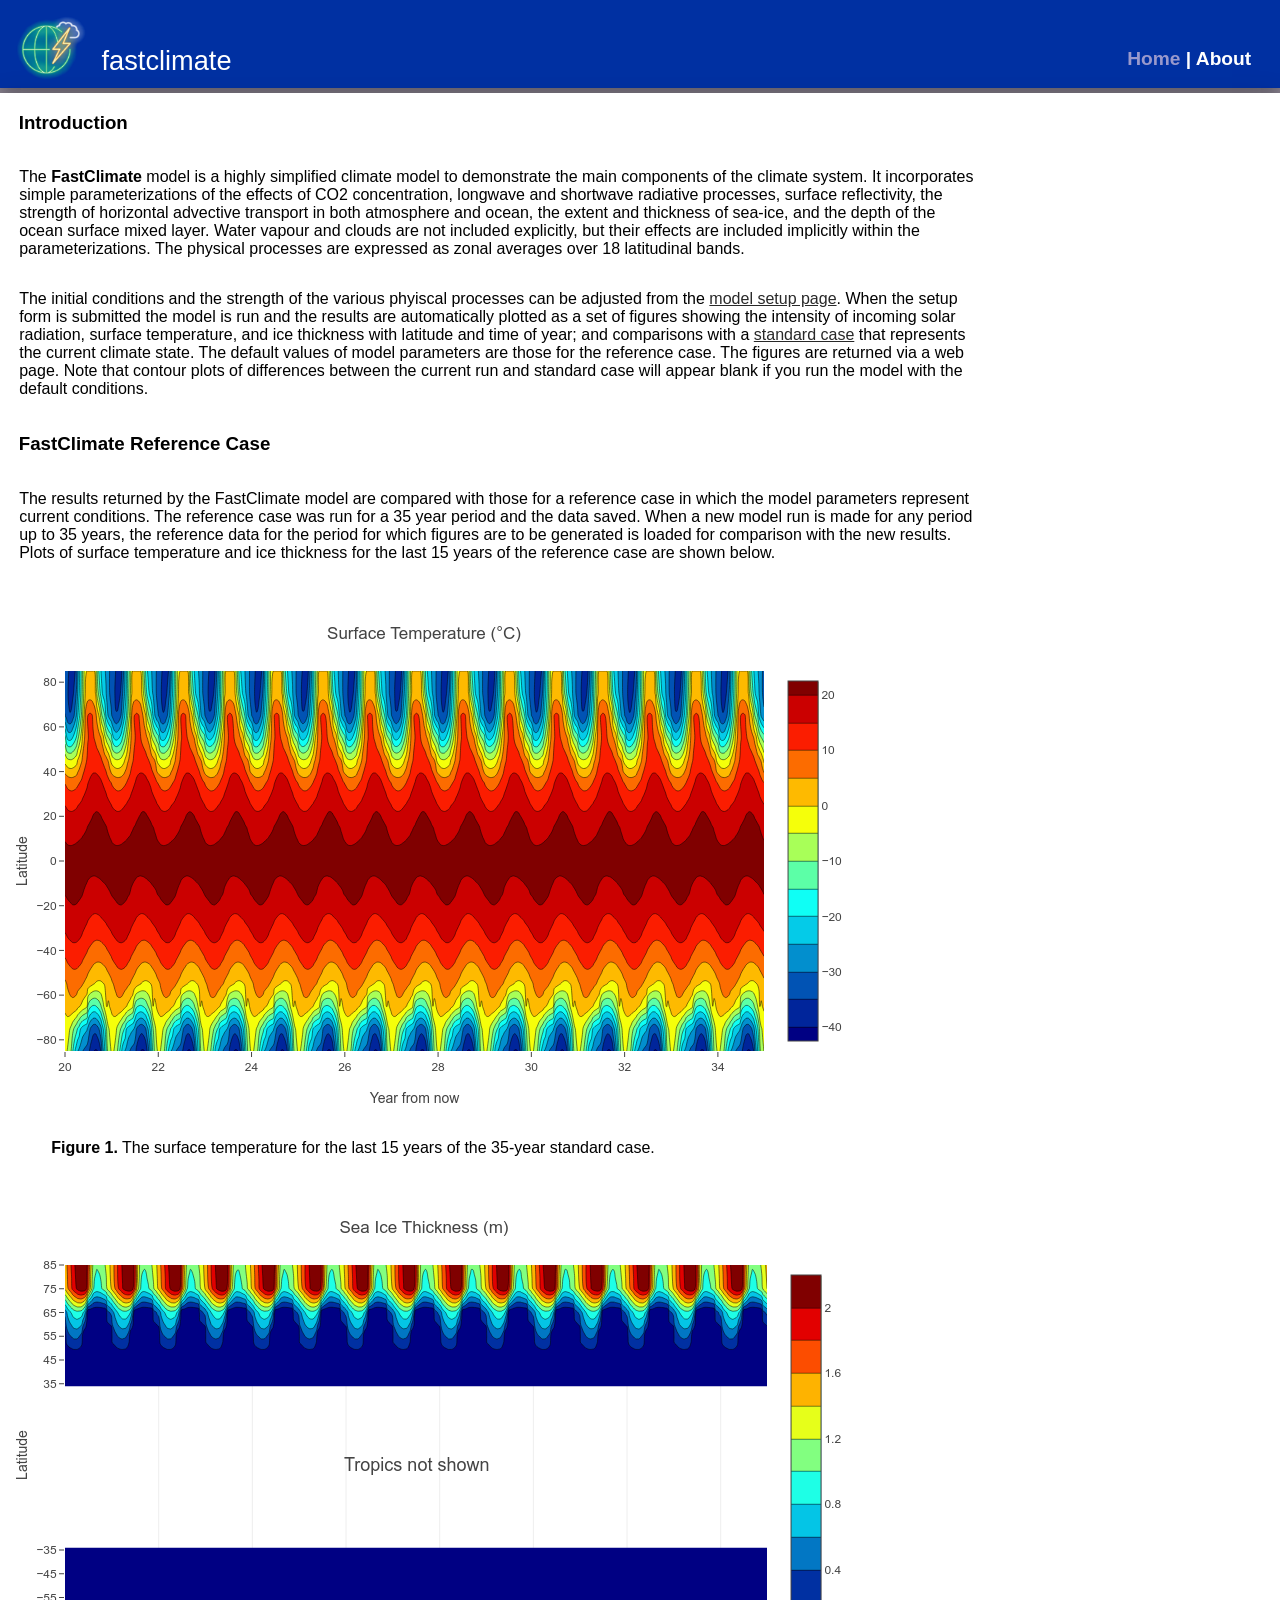
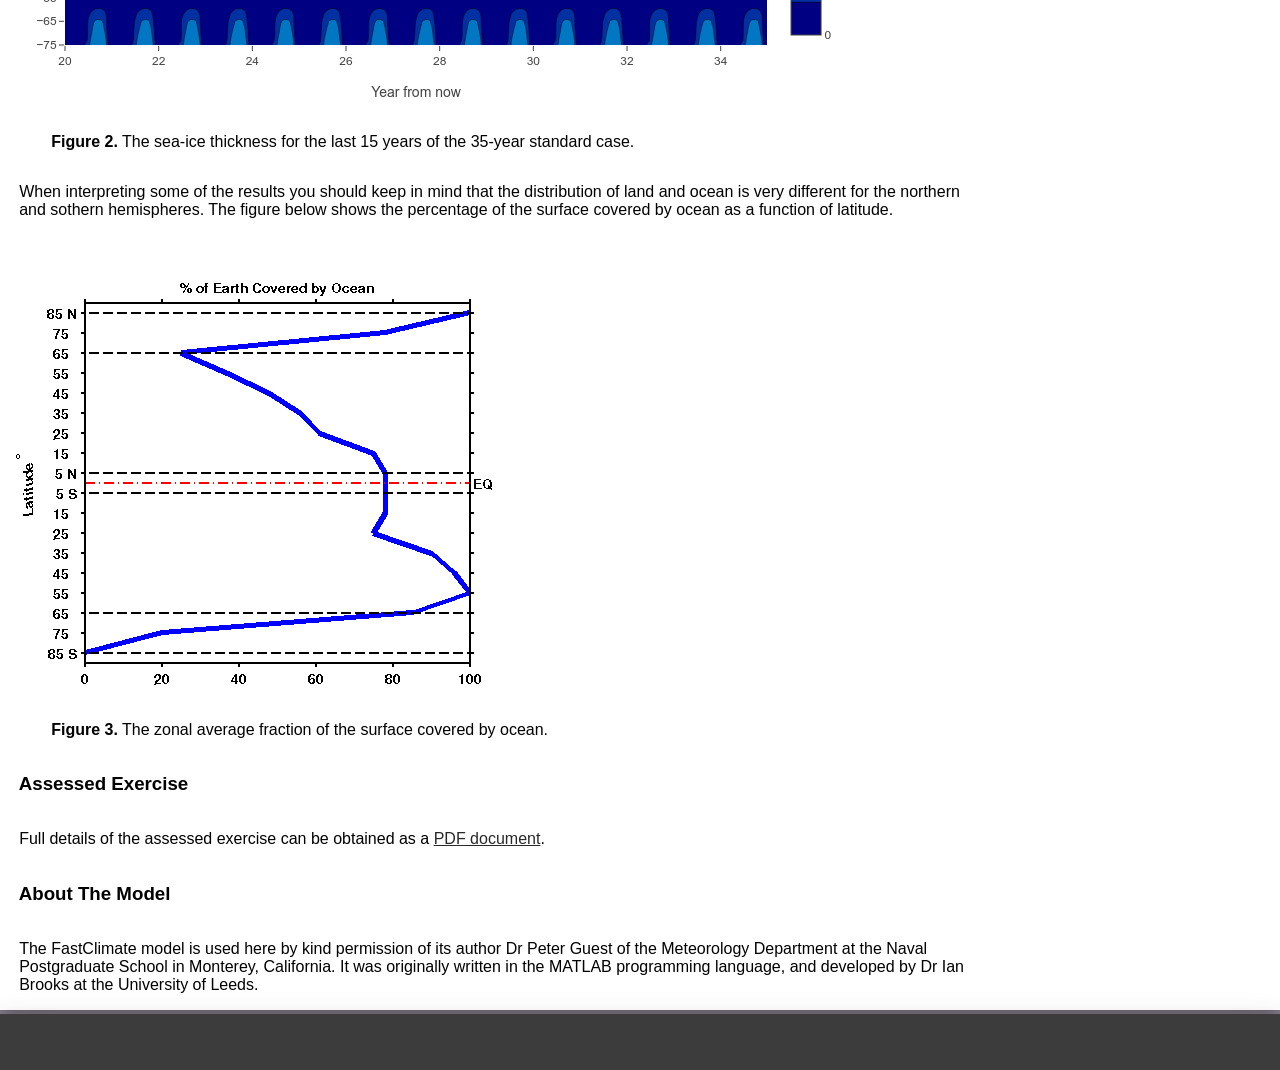
<file: about/index.html>
<!DOCTYPE html>
<!-- html start: __________________________________________________________ -->
<html>
  <!-- head start:_________________________________________________________ -->
  <head>
    <meta http-equiv="content-type"
          content="text/html; charset=utf-8">
    <meta name="viewport"
          content="width=device-width,initial-scale=1">
    <link rel="icon"
          href="../img/icon/icon.png"
          sizes="192x192">
    <!-- title: ___________________________________________________________ -->
    <title id="title">fastclimate - about</title>
    <!-- styles: __________________________________________________________ -->
    <link rel="stylesheet"
          type="text/css"
          href="../css/site.css"
          media="all">
    <!-- meta tags: _______________________________________________________ -->
    <meta id="meta_title"
          name="title"
          content="fastclimate">
    <meta id="meta_desc"
          name="description"
          content="simplified climate model">
    <meta id="twit_card"
          name="twitter:card"
          content="summary">
    <meta id="twit_title"
          name="twitter:title"
          content="fastclimate">
    <meta id="twit_desc"
          name="twitter:description"
          content="simplified climate model">
    <meta id="twit_img"
          name="twitter:image"
          content="https://cemac.github.io/fastclimate/img/icon/icon.png">
    <meta id="og_type"
          name="og:type"
          content="website">
    <meta id="og_title"
          name="og:title"
          content="fastclimate">
    <meta id="og_desc"
          name="og:description"
          content="simplified climate model">
    <meta id="og_img"
          name="og:image"
          content="https://cemac.github.io/fastclimate/img/icon/icon.png">
  <!-- head end:___________________________________________________________ -->
  </head>
  <!-- body start: ________________________________________________________ -->
  <body>
    <!-- container start: _________________________________________________ -->
    <div id="container"
         class="container column">
      <!-- header: ________________________________________________________ -->
      <div id="header"
           class="header row flex_justify flex_no_grow">
        <img id="header_img"
             class="header_image"
             src='../img/logo/logo.png'>
        <div id="header_text"
             class="header_text">
          <span id="title_a">fastclimate</span>
        </div>
        <!-- navigation links: ____________________________________________ -->
        <div id="header_navigation"
             class="header_navigation">
          <a href="../"><span id="link_home">Home</span></a> |
          <span id="link_about">About</span>
        </div>
      </div>
      <!-- content container: _____________________________________________ -->
      <div id="content"
            class="content row">
        <!-- content: _____________________________________________________ -->
        <div id="content_content"
             class="content_content content_about column">
          <!-- about: _____________________________________________________ -->
          <h3 class="content_about_header">Introduction</h3>
          <p>The <b>FastClimate</b> model is a highly simplified climate model to demonstrate the main components of the climate system. It incorporates simple parameterizations of the effects of CO2 concentration, longwave and shortwave radiative processes, surface reflectivity, the strength of horizontal advective transport in both atmosphere and ocean, the extent and thickness of sea-ice, and the depth of the ocean surface mixed layer. Water vapour and clouds are not included explicitly, but their effects are included implicitly within the parameterizations. The physical processes are expressed as zonal averages over 18 latitudinal bands.</p>
          <p>The initial conditions and the strength of the various phyiscal processes can be adjusted from the <a href="../">model setup page</a>. When the setup form is submitted the model is run and the results are automatically plotted as a set of figures showing the intensity of incoming solar radiation, surface temperature, and ice thickness with latitude and time of year; and comparisons with a <a href="#standard_case">standard case</a> that represents the current climate state. The default values of model parameters are those for the reference case. The figures are returned via a web page. Note that contour plots of differences between the current run and standard case will appear blank if you run the model with the default conditions.</p>
          <h3 id="standard_case" class="content_about_header">FastClimate Reference Case</h3>
          <p>The results returned by the FastClimate model are compared with those for a reference case in which the model parameters represent current conditions. The reference case was run for a 35 year period and the data saved. When a new model run is made for any period up to 35 years, the reference data for the period for which figures are to be generated is loaded for comparison with the new results. Plots of surface temperature and ice thickness for the last 15 years of the reference case are shown below.</p>
          <div>
            <img class="about_img flex_grow" src="../img/about/reference_case_surface_temperature.png">
            <p class="about_img_text"><b>Figure 1.</b> The surface temperature for the last 15 years of the 35-year standard case.</p>
          </div>
          <div>
            <img class="about_img flex_grow" src="../img/about/reference_case_sea_ice_thickness.png">
            <p class="about_img_text"><b>Figure 2.</b> The sea-ice thickness for the last 15 years of the 35-year standard case.</p>
          </div>
          <p>When interpreting some of the results you should keep in mind that the distribution of land and ocean is very different for the northern and sothern hemispheres. The figure below shows the percentage of the surface covered by ocean as a function of latitude.</p>
          <div>
            <img class="about_img flex_grow" src="../img/about/ocean_fraction.png">
            <p class="about_img_text"><b>Figure 3.</b> The zonal average fraction of the surface covered by ocean.</p>
          </div>
          <h3 class="content_about_header">Assessed Exercise</h3>
          <p>Full details of the assessed exercise can be obtained as a <a href="Modelling-Exercise.pdf" target="_blank">PDF document</a>.</p>
          <h3 class="content_about_header">About The Model</h3>
          <p>The FastClimate model is used here by kind permission of its author Dr Peter Guest of the Meteorology Department at the Naval Postgraduate School in Monterey, California. It was originally written in the MATLAB programming language, and developed by Dr Ian Brooks at the University of Leeds.</p>
        <!-- content end: _________________________________________________ -->
        </div>
      </div>
      <!-- footer: ________________________________________________________ -->
      <div id="footer"
           class="footer row_wrap flex_end flex_no_grow">
      </div>
    <!-- container end: ___________________________________________________ -->
    </div>
  <!-- body end: __________________________________________________________ -->
  </body>
<!-- html end: ____________________________________________________________ -->
</html>
</file>
<file: css/site.css>
/** flex classes: **/

.row,
.row_wrap,
.column,
.column_wrap {
  display: flex;
  flex: 1 1 auto;
}

.row {
  flex-flow: row nowrap;
}

.row_wrap {
  flex-flow: row wrap;
}

.column {
  flex-flow: column nowrap;
}

.column_wrap {
  flex-flow: column wrap;
}

.flex_center {
  justify-content: center;
}

.flex_start {
  justify-content: flex-start;
}

.flex_end {
  justify-content: flex-end;
}

.flex_justify {
  justify-content: space-between;
}

.flex_grow {
  flex: 1 1 auto;
}

.flex_no_grow {
  flex: 0 1 auto;
}

/** body: **/

body {
  background-color: #938b9a;;
  margin: 0;
  padding: 0;
  font-family: "open Sans", "Arial", "Helvetica", sans-serif;
}

/** headers: **/

h4 a {
  text-decoration: none;
}

/** main container: **/

.container {
  min-height: 100vh;
  max-width: 1850px;
  margin: auto;
}

/** header: **/

.header {
  background-color: #0030a2;
  height: 5.5em;
  box-shadow: 0 0.4em 0.8em 0 rgba(0, 0, 0, 0.2),
              0 0.6em 2em 0 rgba(0, 0, 0, 0.19);
  margin-bottom: auto;
}

.header_image {
  max-height: 4em;
  margin: 1em;
  margin-bottom: 0.5em;
}

.header a {
  color: #80c41c;
  text-decoration: none;
}

@media only screen and (min-width: 1800px) {
  .header {
    margin-top: 0.4em;
    margin-left: 0.3em;
    margin-right: 0.3em;
    border-radius: 1.1em 1.1em 0em 0em;
  }
}

.header_text {
  color: #ffffff;
  font-family: Roboto, sans-serif;
  font-size: 1.7em;
  margin-left: 0em;
  margin-right: 0.2em;
  margin-top: auto;
  margin-bottom: 0.4em;
  flex-basis: 90%;
}

@media only screen and (max-width: 850px) {
  .header_text {
    font-size: 1.4em;
  }
}

@media only screen and (max-width: 500px) {
  .header_text {
    display: none;
  }
}

/** navigation links: **/

.header_navigation {
  color: #ffffff;
  font-size: 1.2em;
  font-weight: bold;
  margin-top: 2.5em;
  margin-right: 1.5em;
  text-align: right;
  text-wrap: nowrap;
}

@media only screen and (max-width: 550px) {
  .header_navigation {
    margin-right: 0.5em;
  }
}

.header_navigation a,
.header_navigation a:visited {
  color: #9999cc;
  font-weight: bold;
  text-decoration: none;
}

.header_navigation a:hover {
  color: #ccccff;
}

/** content: **/

.content {
  color: #000000;
  background-color: #ffffff;
  margin-top: 0.3em;
  margin-bottom: 0.3em;
  box-shadow: 0 0.4em 0.8em 0 rgba(0, 0, 0, 0.2),
              0 0.6em 2em 0 rgba(0, 0, 0, 0.19);
}

@media only screen and (min-width: 1800px) {
  .content {
    margin-left: 0.3em;
    margin-right: 0.3em;
  }
}

.content a,
.content a:visited {
  color: #ffffff;
}

/** text: **/

.content_text {
  margin-left: 2em;
  margin-right: 2em;
  margin-bottom: 1em;
  max-width: 69em;
  padding-right: 0.8em;
  padding-bottom: 1em;
}

.content_text a,
.content_text a:visited {
  color: #ffffff;
}

/** model options: **/

.content_options_header {
  margin-left: 1em;
}

.content_load_input {
  display: none;
}

.content_load_button {
  font-size: 1.1em;
  color: #ffffff;
  background-color: #0030a2;
  border: 1px solid #0030a2;
  padding: 0.5em;
  margin: 0.5em;
  margin-left: 0em;
  margin-bottom: 0.2em;
  cursor: pointer;
}

.content_load_button:focus,
.content_load_button:active,
.content_load_button:hover {
  background-color: #3465eb;
  border: 1px solid #3465eb;
}

.content_load_button:disabled,
.content_load_button[disabled] {
  color: #999999;
  background-color: #e9e9e9;
  border: 1px solid #e9e9e9;
  cursor: auto;
}

.content_load_text {
  margin-top: 0.5em;
}

.content_load_info {
  color: #0030a2;
}

.content_load_error {
  color: #ee3333;
}

.content_option {
  margin: 0.1em;
  font-size: 1.1em;
}

.content_option tt {
  font-size: 1.3em;
  color: #0030a2;
}

.option_header {
  margin: 0em;
  margin-top: 1em;
  margin-bottom: 0.2em;
}

.option_label {
  background-color: #f7f9fb;
  min-width: 48em;
  padding: 0.2em;
  padding-top: 0.3em;
  margin: 0.2em;
  margin-left: 0.1em;
}

@media only screen and (max-width: 1150px) {
  .option_label {
    min-width: 95%;
  }
}

.option_text {
  border-width: 0.1em;
  border-color: #989898;
}

.option_value {
  min-width: 10em;
  padding: 0.2em;
  margin: 0.2em;
  text-align: right;
}

.option_error {
  display: none;
  color: #ee3333;
  padding: 0.2em;
  margin: 0.2em;
  max-width: 45em;
}

.option_note {
  min-width: 35em;
  padding: 0.2em;
  padding-top: 0.3em;
  margin: 0.2em;
  margin-left: 0.1em;
  color: #484848;
  font-size: 1em;
}

.option_note tt {
  font-size: 1.1em;
}

@media only screen and (max-width: 725px) {
  .option_note {
    min-width: 95%;
  }
}

/** model running elements: **/

.content_run_button {
  font-size: 1.1em;
  color: #ffffff;
  background-color: #0030a2;
  border: 1px solid #0030a2;
  padding: 0.5em;
  margin: 0.5em;
  margin-left: 1.5em;
  margin-bottom: 1.5em;
  cursor: pointer;
}

.content_run_button:focus,
.content_run_button:active,
.content_run_button:hover {
  background-color: #3465eb;
  border: 1px solid #3465eb;
}

.content_run_button:disabled,
.content_run_button[disabled] {
  color: #999999;
  background-color: #e9e9e9;
  border: 1px solid #e9e9e9;
  cursor: auto;
}

.content_model_spinner {
  display: none;
  height: 2.1em;
  padding: 0.3em;
  margin: 0.5em;
  margin-left: 3.5em;
  margin-bottom: 1.5em;
}

/** plots: **/

.content_plots {
  margin: 0.5em;
  min-height: 35em;
}

.content_plot_container {
  margin: 0.5em;
  max-width: 49%;
  flex-basis: 33%;
}

.content_plot {
  margin: 0.5em;
  min-height: 35em;
}

@media only screen and (max-width: 900px) {
  .content_plot_container {
    max-width: 99%;
    flex-basis: 51%;
  }
  .content_plot {
    min-height: 30em;
  }
}

.content_plot_text {
  margin: 0.5em;
  margin-left: 3em;
}

.content_plot_text tt {
  font-size: 1.3em;
  color: #0030a2;
}

.label_this {
  color: #ee3333;
}

.label_standard {
  color: #0030a2;
}

.label_Hi1 {
  color: #0030a2;
}

.label_Hi2 {
  color: #1dadc0;
}

.label_Hi3 {
  color: #08a045;
}

.label_Hi4 {
  color: #c733d8;
}

#save_plots_row,
#model_params_row,
#content_save_options {
  margin-top: 2em;
}

.content_save_button {
  font-size: 1.1em;
  color: #ffffff;
  background-color: #0030a2;
  border: 1px solid #0030a2;
  padding: 0.5em;
  margin: 0.5em;
  margin-left: 2.5em;
  margin-bottom: 1.5em;
  cursor: pointer;
}

.content_save_button:focus,
.content_save_button:active,
.content_save_button:hover {
  background-color: #3465eb;
  border: 1px solid #3465eb;
}

.content_save_button:disabled,
.content_save_button[disabled] {
  color: #999999;
  background-color: #e9e9e9;
  border: 1px solid #e9e9e9;
  cursor: auto;
}

/** about: **/

.content_about_header {
  margin-left: 1em;
}

.content_about p {
  margin-left: 1.2em;
  margin-right: 1.2em;
  max-width: 60em;
}

.content_about a:visited,
.content_about a {
  color: #282828;
}

.content_about a:hover {
  color: #484848;
}

.about_img {
  margin: 1em;
  margin-top: 3em;
  max-width: 90%;
}

.about_img_text {
  padding-left: 2em;
  margin-left: 1em;
}

/** footer: **/

.footer {
  background-color: #3c3c3c;
  height: 3.5em;
  margin-top: auto;
  box-shadow: 0 0.4em 0.8em 0 rgba(0, 0, 0, 0.2),
              0 0.6em 2em 0 rgba(0, 0, 0, 0.19);
}

.footer_logo {
  -webkit-filter: grayscale(100%);
  filter: grayscale(100%);
  max-height: 3em;
  margin: 0.25em;
  margin-left: 0.5em;
  margin-right: 0.5em;
}

@media only screen and (min-width: 1800px) {
  .footer {
    margin-bottom: 1em;
    margin-left: 0.3em;
    margin-right: 0.3em;
    border-radius: 0em 0em 0.5em 0.5em;
  }
}

@media only screen and (max-width: 650px) {
  .footer {
    flex: 1 1 auto;
    max-height: 2.5em;
    min-height: 2.5em;
  }
  .footer_logo {
    max-height: 2em;
  }
}

.footer_item {
  display: inline-block;
}

@media only screen and (max-width: 330px) {
  .footer_item_hide {
    display: none;
  }
}

.footer_links {
  flex-basis: 99%;
  text-align: center;
}

.footer_link {
  color: #fdfdfd;
  text-decoration: none;
}

/** buttons: **/

/* remove outlines from active buttons: */
button, button:focus, button:active {
  outline: 0;
}
:focus {outline:none;}
::-moz-focus-inner {border:0;}
</file>
